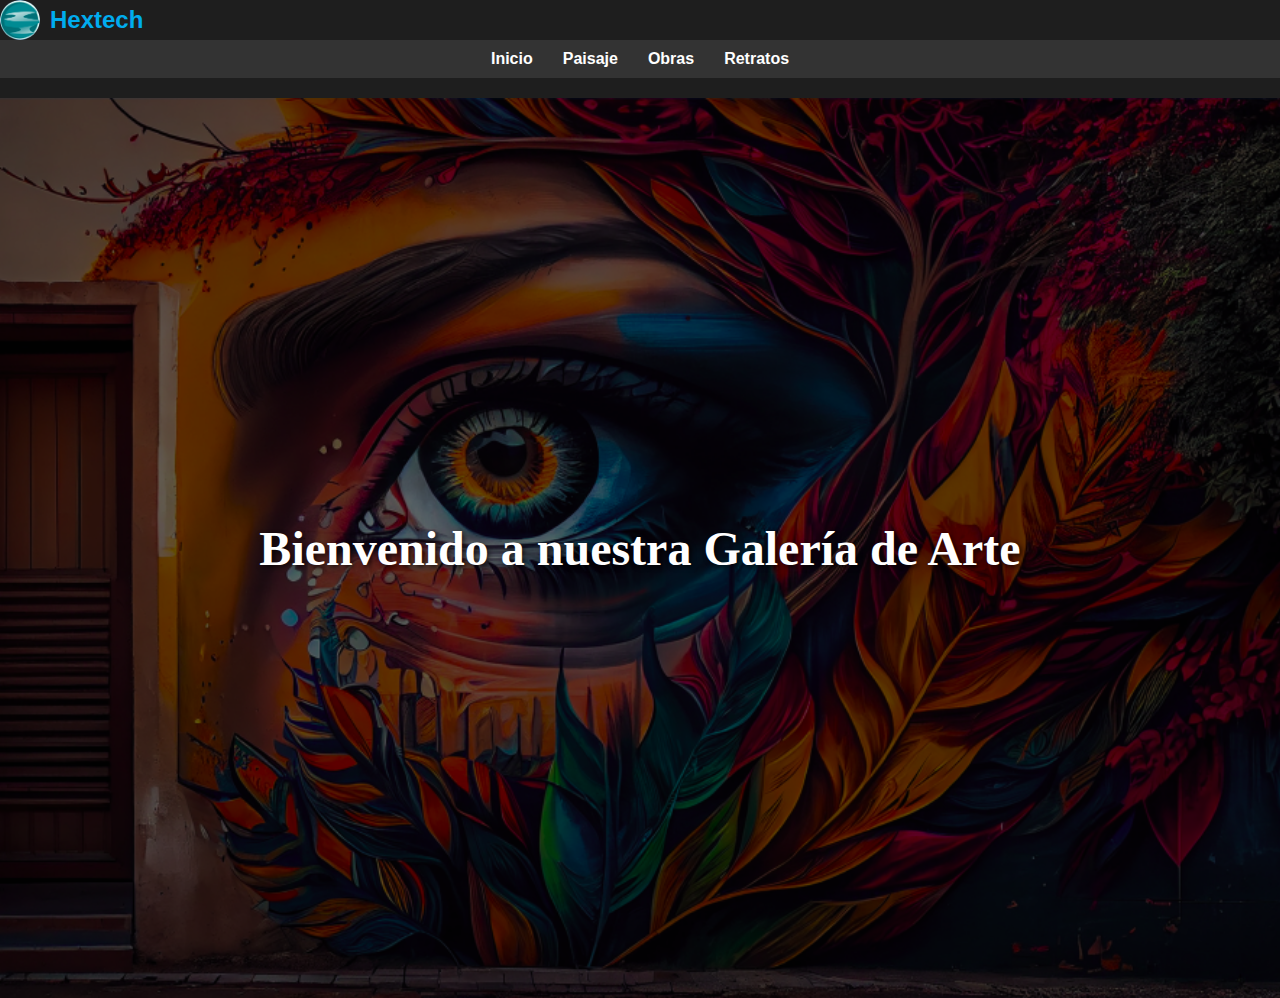
<file: index.html>
<!DOCTYPE html>
<html lang="en">
<head>
    <meta charset="UTF-8">
    <meta name="viewport" content="width=device-width, initial-scale=1.0">
    <title>Galería de Arte</title>
    <link rel="stylesheet" href="estil.css">
</head>
<body>

    <!-- Barra de navegación -->
    <header class="navbar">
        <div class="logo">
            <img src="logo.png" alt="Logo">
            <span>Hextech</span>
        </div>
        <nav>
            <ul>
                <li><a href="index.html">Inicio</a></li>
                <li><a href="paisaje.html">Paisaje</a></li>
                <li><a href="obras.html">Obras</a></li>
                <li><a href="Retratos.html">Retratos</a></li>
            </ul>
        </nav>
    </header>

    <!-- Sección de bienvenida -->
    <section class="hero">
        <div class="hero-content">
            <h1>Bienvenido a nuestra Galería de Arte</h1>
        </div>
    </section>  
</body>
</html>
</file>
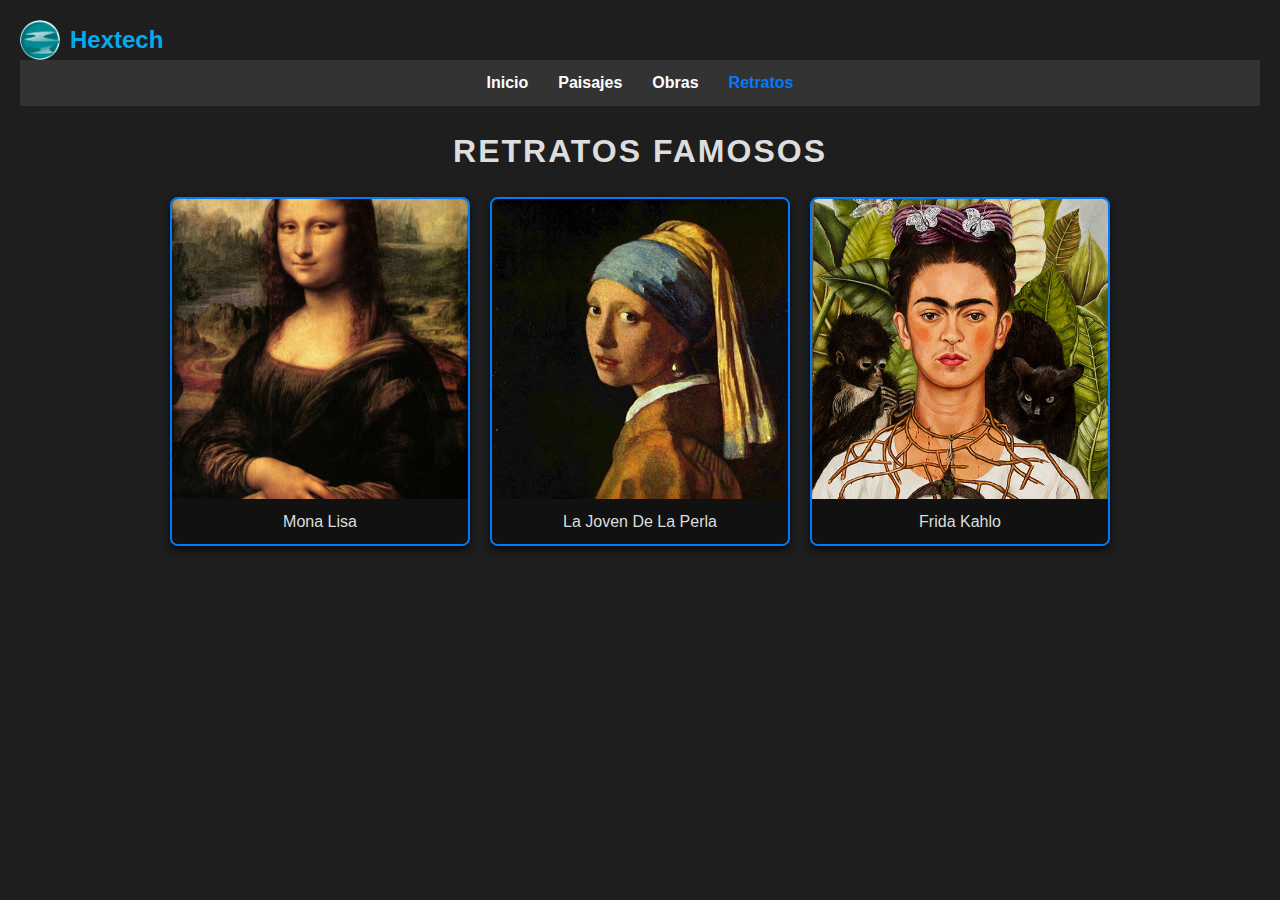
<file: Retratos.html>
<!DOCTYPE html>
<html lang="en">
<head>
    <meta charset="UTF-8">
    <meta name="viewport" content="width=device-width, initial-scale=1.0">
    <title>Retratos Famosos</title>
    <link rel="stylesheet" href="Retratos.css">
</head>
<body>
        <header class="navbar">
            <div class="logo">
                <img src="logo.png" alt="Hextech Logo">
                <span>Hextech</span>
            </div>
        <nav>
            <ul>
                <li><a href="index.html">Inicio</a></li>
                <li><a href="paisaje.html">Paisajes</a></li>
                <li><a href="obras.html">Obras</a></li>
                <li><a href="Retratos.html" class="active">Retratos</a></li>
            </ul>
        </nav>
    </header>

    <main>
        <h2>Retratos Famosos</h2>
        <div class="gallery">
            <div class="portrait" data-description="La Mona Lisa, obra maestra de Leonardo da Vinci.">
                <img src="MONALISA.jpg" alt="Mona Lisa">
                <p>Mona Lisa</p>
            </div>
            <div class="portrait" data-description="La Joven de la Perla, conocida como la Mona Lisa del norte.">
                <img src="Retratos.jpeg" alt="La Joven de la Perla">
                <p>La Joven de la Perla</p>
            </div>
            <div class="portrait" data-description="Autorretrato de Frida Kahlo, una de las artistas mexicanas más influyentes.">
                <img src="frida.jpg" alt="Frida Kahlo">
                <p>Frida Kahlo</p>
            </div>
        </div>
    </main>

    <!-- Modal -->
    <div class="modal" id="modal">
        <span class="close">&times;</span>
        <img class="modal-content" id="modal-image" alt="Imagen ampliada">
        <div id="caption"></div>
    </div>

    <script src="Retratos.js"></script>
</body>
</html>
</file>
<file: estil.css>
/* General Reset */
* {
    margin: 0;
    padding: 0;
    box-sizing: border-box;
}

body {
    font-family: 'Arial', sans-serif;
    background-color: #1e1e1e; /* Fondo oscuro */
    color: #fff;
}

/* Navegación */
header nav ul {
    display: flex;
    justify-content: center;
    list-style: none;
    margin-bottom: 20px;
    background-color: #333;
    padding: 10px 0;
}


.logo {
    display: flex;
    align-items: center;
}

.logo img {
    width: 40px;
    height: 40px;
    margin-right: 10px;
    border-radius: 50%;
}

.logo span {
    font-size: 1.5rem;
    font-weight: bold;
    color: #00acee;
}

header nav ul li {
    margin: 0 15px;
}

header nav ul li a {
    color: white;
    text-decoration: none;
    font-weight: bold;
    transition: color 0.3s;
}

header nav ul li a:hover,
header nav ul li a.active {
    color: #007BFF;
}

/* Sección de bienvenida */
.hero {
    height: 100vh;
    background-image: url('Captura\ de\ pantalla\ de\ 2024-12-13\ 11-53-58.png');
    background-size: cover;
    background-position: center;
    position: relative;
    display: flex;
    align-items: center;
    justify-content: center;
    overflow: hidden;
}

.hero::after {
    content: '';
    position: absolute;
    top: 0;
    left: 0;
    width: 100%;
    height: 100%;
    background-color: rgba(0, 0, 0, 0.5);
}

.hero-content {
    position: relative;
    z-index: 2;
    text-align: center;
}

.hero-content h1 {
    font-size: 3rem;
    color: white;
    text-shadow: 2px 2px 5px rgba(0, 0, 0, 0.7);
    font-family: 'Georgia', serif;
    animation: fadeIn 2s ease-in-out;
}

/* Efecto hover en la imagen */
.hero:hover {
    animation: zoomEffect 10s infinite alternate ease-in-out;
}

@keyframes zoomEffect {
    0% {
        transform: scale(1);
    }
    100% {
        transform: scale(1.05);
    }
}

@keyframes fadeIn {
    from {
        opacity: 0;
        transform: translateY(20px);
    }
    to {
        opacity: 1;
        transform: translateY(0);
    }
}

/* Responsivo */
@media (max-width: 768px) {
    .navbar ul li a {
        font-size: 0.9rem;
    }

    .hero-content h1 {
        font-size: 2rem;
    }
}
</file>
<file: Retratos.css>
/* General Reset */
* {
    margin: 0;
    padding: 0;
    box-sizing: border-box;
}

body {
    font-family: Arial, sans-serif;
    background-color: #1E1E1E; /* Fondo oscuro */
    color: white;
    line-height: 1.6;
    text-align: center;
    padding: 20px;
}

/* Navegación */
header nav ul {
    display: flex;
    justify-content: center;
    list-style: none;
    margin-bottom: 20px;
    background-color: #333;
    padding: 10px 0;
}

header nav ul li {
    margin: 0 15px;
}

header nav ul li a {
    color: white;
    text-decoration: none;
    font-weight: bold;
    transition: color 0.3s;
}

header nav ul li a:hover,
header nav ul li a.active {
    color: #007BFF;
}
.logo {
    display: flex;
    align-items: center;
}

.logo img {
    width: 40px;
    height: 40px;
    margin-right: 10px;
    border-radius: 50%;
}

.logo span {
    font-size: 1.5rem;
    font-weight: bold;
    color: #00acee;
}

/* Título */
h2 {
    font-size: 32px;
    margin-bottom: 20px;
    color: #ddd;
    text-transform: uppercase;
    letter-spacing: 2px;
}

/* Galería */
.gallery {
    display: flex;
    justify-content: center;
    gap: 20px;
    flex-wrap: wrap;
}

.portrait {
    width: 300px;
    border: 2px solid #007BFF;
    border-radius: 8px;
    overflow: hidden;
    background-color: #222;
    box-shadow: 0px 4px 8px rgba(0, 0, 0, 0.7);
    transition: transform 0.3s ease;
    cursor: pointer;
}

.portrait:hover {
    transform: scale(1.05);
}

.portrait img {
    width: 100%;
    height: 300px;
    object-fit: cover;
    display: block;
}

.portrait p {
    padding: 10px 0;
    background-color: #111;
    color: #ddd;
    text-transform: capitalize;
}

/* Modal */
.modal {
    display: none; /* Ocultar inicialmente */
    position: fixed;
    z-index: 10;
    left: 0;
    top: 0;
    width: 100%;
    height: 100%;
    background-color: rgba(0, 0, 0, 0.9);
    justify-content: center;
    align-items: center;
}

.modal-content {
    max-width: 80%;
    max-height: 80%;
    margin: auto;
    display: block;
    border: 3px solid #007BFF;
    border-radius: 10px;
}

#caption {
    margin-top: 10px;
    color: #ddd;
    font-size: 18px;
    text-align: center;
}

.close {
    position: absolute;
    top: 20px;
    right: 20px;
    color: white;
    font-size: 30px;
    font-weight: bold;
    cursor: pointer;
}

.close:hover {
    color: #007BFF;
}
</file>
